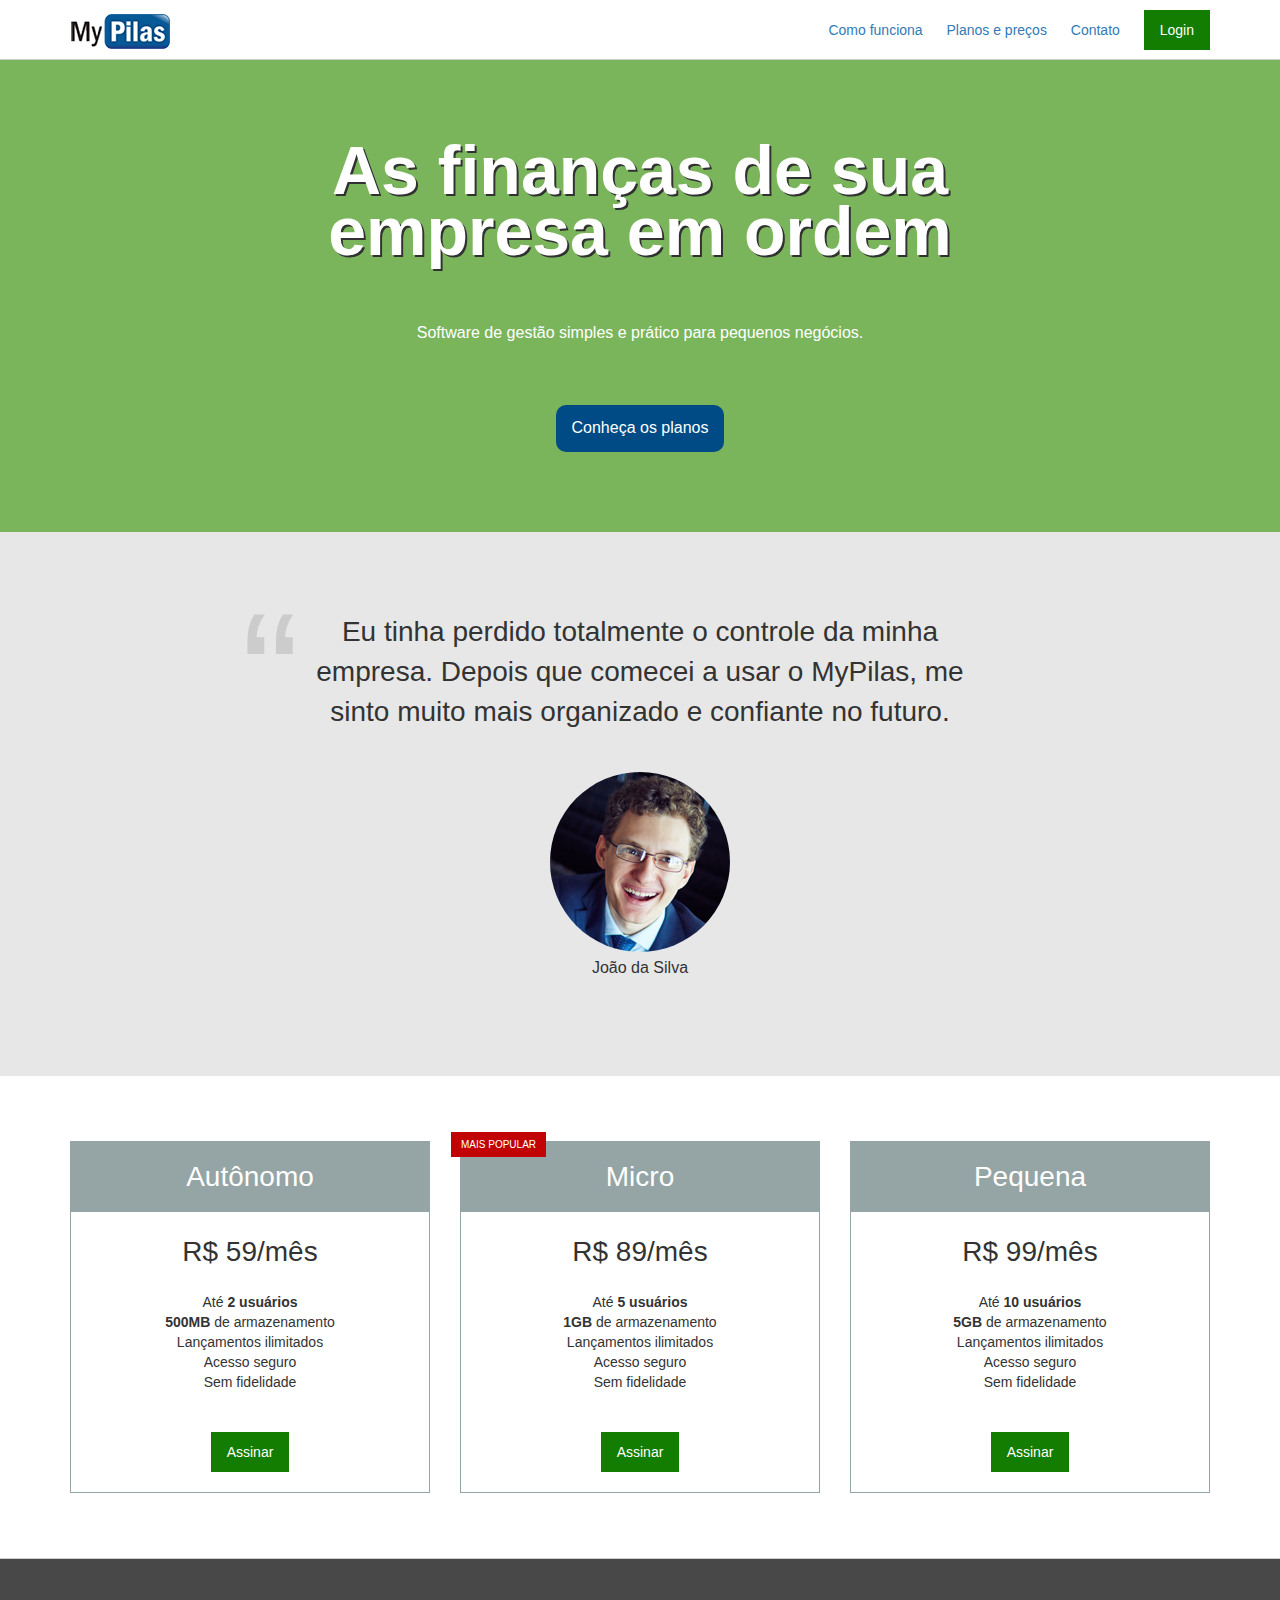
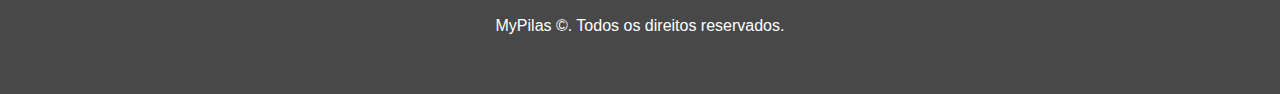
<file: index.html>
<!DOCTYPE html>
<html lang="pt-BR">
<head>
    <meta charset="UTF-8">
    <meta http-equiv="X-UA-Compatible" content="IE=edge">
    <meta name="viewport" content="width=device-width, initial-scale=1.0">
    <title>MyPilas</title>
    <link rel="stylesheet" type="text/css" href="css/style_bsg.css" />
    <link rel="stylesheet" type="text/css" href="css/style.css" />
</head>
<body>
    <header class="cabecalho cabecalho--fixo">
        <div class="container">
            <nav class="navegacao">
                <img class="cabecalho__logo" src="img/logo.png" alt="MyPilas" />
                <div class="navegacao__menu">
                    <button class="botao-chaveador js-botao-menu"></button>
                    <ul class="menu-lat js-menu-lat">
                        <li class="menu-lat__item"><a href="#">Como funciona</a></li>
                        <li class="menu-lat__item"><a href="#planos">Planos e preços</a></li>
                        <li class="menu-lat__item"><a href="#">Contato</a></li>
                        <li class="menu-lat__item menu-lat__item--botao"><a href="#" class="botao--verde botao--login">Login</a></li>
                    </ul>
                </div>
            </nav>
        </div>
    </header>
    <section class="chamada">
        <div class="container">
            <div>
                <h1 class="chamada__titulo">As finanças de sua empresa em ordem</h1>
                <p class="chamada__subtitulo">Software de gestão simples e prático para pequenos negócios.</p>
                <div class="chamada__conheca">
                    <a href="#planos" class="botao--main">Conheça os planos</a>
                </div>
            </div>
        </div>
    </section>
    <section class="depoimento">
        <div class="container">
            <div class="depoimento__sitacao">
                <blockquote>
                    Eu tinha perdido totalmente o controle da minha empresa.
                    Depois que comecei a usar o MyPilas, me sinto muito mais organizado e confiante no futuro.
                </blockquote>
            </div>
            <div class="depoimento__autor">
                <img src="img/joao-da-silva.jpg" width="180px" height="180px" alt="João da Silva" />
                <p>João da Silva</p>
            </div>
        </div>
    </section>

    <div class="container">
        <div id="planos" class="row bl-planos">
            <div class="col-xs-12 col-sm-4">
                <article class="plano">
                    <h2 class="plano__cabecalho">Autônomo</h2>
                    <div class="plano__valor">R$ 59/mês</div>
                    <ul class="plano__descricao">
                        <li>Até <strong>2 usuários</strong></li>
                        <li><strong>500MB</strong> de armazenamento</li>
                        <li>Lançamentos ilimitados</li>
                        <li>Acesso seguro</li>
                        <li>Sem fidelidade</li>
                    </ul>
                    <footer class="plano__rodape">
                        <a href="assine.html" class="botao--verde">Assinar</a>
                    </footer>
                </article>
            </div>
            <div class="col-xs-12 col-sm-4">
                <article class="plano plano--rotulo">
                    <h2 class="plano__cabecalho">Micro</h2>
                    <div class="plano__valor">R$ 89/mês</div>
                    <ul class="plano__descricao">
                        <li>Até <strong>5 usuários</strong></li>
                        <li><strong>1GB</strong> de armazenamento</li>
                        <li>Lançamentos ilimitados</li>
                        <li>Acesso seguro</li>
                        <li>Sem fidelidade</li>
                    </ul>
                    <footer class="plano__rodape">
                        <a href="assine.html" class="botao--verde">Assinar</a>
                    </footer>
                </article>
            </div>
            <div class="col-xs-12 col-sm-4 ultimo-plano">
                <article class="plano">
                    <h2 class="plano__cabecalho">Pequena</h2>
                    <div class="plano__valor">R$ 99/mês</div>
                    <ul class="plano__descricao">
                        <li>Até <strong>10 usuários</strong></li>
                        <li><strong>5GB</strong> de armazenamento</li>
                        <li>Lançamentos ilimitados</li>
                        <li>Acesso seguro</li>
                        <li>Sem fidelidade</li>
                    </ul>
                    <footer class="plano__rodape">
                        <a href="assine.html" class="botao--verde">Assinar</a>
                    </footer>
                </article>
            </div>
        </div>
    </div>
    <footer class="rodape">
        <div class="container">
            <div class="col-xs-12">
                <div class="rodape__copy">
                    <p>MyPilas &copy;. Todos os direitos reservados.</p>
                </div>
            </div>
        </div>
    </footer>
    <script src="/js/app.js"></script>
</body>
</html>
</file>
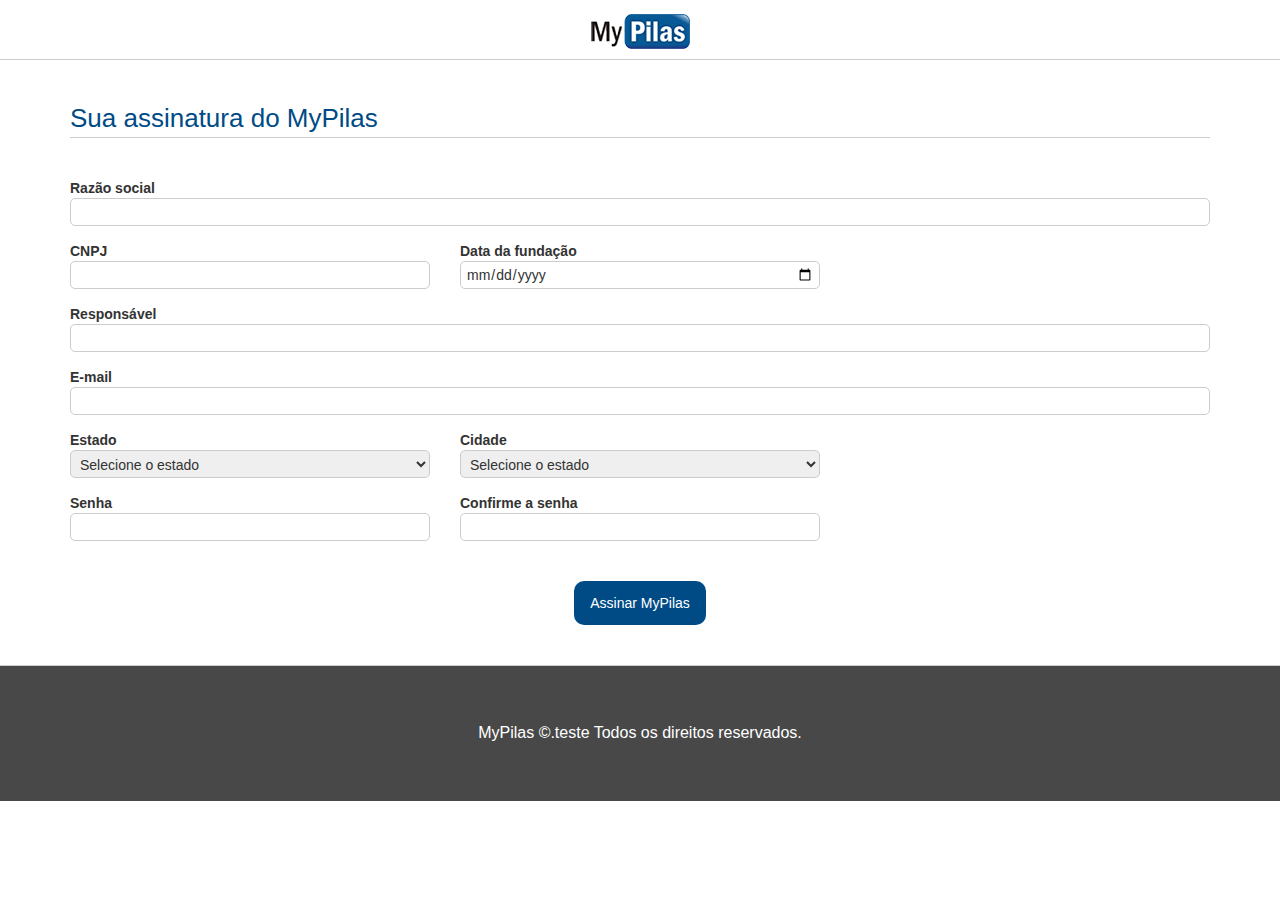
<file: assine.html>
<!DOCTYPE html>
<html lang="pt-BR">
<head>
    <meta charset="UTF-8">
    <meta http-equiv="X-UA-Compatible" content="IE=edge">
    <meta name="viewport" content="width=device-width, initial-scale=1.0">
    <title>MyPilas</title>
    <link rel="stylesheet" type="text/css" href="css/style_bsg.css">
    <link rel="stylesheet" type="text/css" href="css/style.css">
</head>
<body>
    <header class="cabecalho">
        <div class="container">
            <nav class="navegacao__assine">
                <a href="index.html"><img class="cabecalho__logo" src="img/logo.png" alt="MyPilas" /></a>
            </nav>
        </div>
    </header>

    <main class="assinatura">
        <div class="container">
            <form action="#" method="get">
                <h1 class="titulo__formulario">Sua assinatura do MyPilas</h1>

                <div class="layout__formulario">
                    <label for="razao__social">Razão social</label>
                    <input class="campo" name="razaoSocial" id="razao__social" type="text" required />
                </div>

                <div class="row">
                    <div class="col-sm-4">
                        <div class="layout__formulario">
                            <label for="cnpj">CNPJ</label>
                            <input class="campo" id="cnpj" type="text" required />
                        </div>
                    </div>
                    <div class="col-sm-4">
                        <div class="layout__formulario">
                            <label for="fundacao">Data da fundação</label>
                            <input class="campo" id="fundacao" type="date" required />
                        </div>
                    </div>
                </div>

                <div class="layout__formulario">
                    <label for="responsavel">Responsável</label>
                    <input class="campo" id="responsavel" type="text" />
                </div>

                <div class="layout__formulario">
                    <label for="email">E-mail</label>
                    <input class="campo" id="email" type="email" required />
                </div>

                <div class="row">
                    <div class="col-sm-4">
                        <div class="layout__formulario">
                            <label for="estado">Estado</label>
                            <select class="campo">
                                <option>Selecione o estado</option>
                                <option value="GO">Goiás</option>
                                <option value="DF">Distrito Federal</option>
                                <option value="MT">Mato Grosso</option>
                            </select>
                        </div>
                    </div>
                    <div class="col-sm-4">
                        <div class="layout__formulario">
                            <label for="cidade">Cidade</label>
                            <select class="campo">
                                <option>Selecione o estado</option>
                                <option value="1">Goiánia</option>
                                <option value="2">Anápolis</option>
                                <option value="3">Brasília</option>
                            </select>
                        </div>
                    </div>
                </div>

                <div class="row">
                    <div class="col-sm-4">
                        <div class="layout__formulario">
                            <label for="senha">Senha</label>
                            <input class="campo" id="senha" type="password" required />
                        </div>
                    </div>
                    <div class="col-sm-4">
                        <div class="layout__formulario">
                            <label for="confsenha">Confirme a senha</label>
                            <input class="campo" id="confsenha" type="password" required />
                        </div>
                    </div>
                </div>

                <div class="botao__formulario">
                    <input class="botao--main" type="submit" value="Assinar MyPilas" />
                </div>

            </form>
        </div>
    </main>

    <footer class="rodape">
        <div class="container">
            <p>MyPilas &copy;.teste Todos os direitos reservados.</p>
        </div>
    </footer>
</body>
</html>
</file>
<file: css/style.css>
/* ##### ##### ##### *\
## GRID OPTIONS 
\* ##### ##### ##### */
/* ##### ##### ##### ##### ##### ##### ##### ##### ##### #####
                    Extra small devices       Small devices       Medium devices       Large devices
                    Phones                    Tablets             Desktops             Desktops
                    <768px                    >=768px             >=992px              >=1200px
Grid behavior       Horizontal at all times   Collapsed to start, horizontal above breakpoints
Container width     None (auto)               750px               970px                1170px
Class prefix        .col-xs-                  .col-sm-            .col-md-             .col-lg-
# of columns        12                        12                  12                   12
Column width        Auto                      Aprox 62px          Aprox 81px           Aprox 97px
Gutter width        30px (15px on each side of a column)
Nestable            Yes
Offsets             Yes
Column ordering     Yes
##### ##### ##### ##### ##### ##### ##### ##### ##### ##### */


/* ##### ##### ##### *\
## MÉTODO BEM (Block - Element - Medifier
\* ##### ##### ##### */
/* ##### ##### ##### ##### ##### ##### ##### ##### ##### #####

##### ##### ##### ##### ##### ##### ##### ##### ##### ##### */


/* ##### ##### ##### *\
## Guidelines
\* ##### ##### ##### */
/* ##### ##### ##### ##### ##### ##### ##### ##### ##### #####

CSS {
    # POSICIONAMENTO
        - position
            - static
            - fixed
            - relative
            - absolute
        - top
        - botton
        - left
        - right
        - z-index

    # DISPLAY E BOX MODEL
        - margin
        - padding
        - border
        - width
        - height

    # CORES
        - background-color
        - color

    # TEXTO
        - font-family
        - font-size
}

##### ##### ##### ##### ##### ##### ##### ##### ##### ##### */



/* ##### ##### ##### *\
## BASE 
\* ##### ##### ##### */

body {
    margin: 0px;
    font-family: Arial, Helvetica, sans-serif;
    font-size: 14px;
}

/* ##### ##### ##### *\
## CABEÇALHO 
\* ##### ##### ##### */

.cabecalho {
    height: 60px;
    line-height: 60px;
    border-bottom: 1px solid #cccccc;
}
.cabecalho--fixo {
    background-color: #ffffff;
    position: fixed;
    top: 0px;
    left: 0px;
    right: 0px;
    z-index: 1;
}
.cabecalho__logo {
    width: 100px;
    height: 35px;
}

/* ##### ##### ##### *\
## NAVEGAÇÃO
\* ##### ##### ##### */

.navegacao__menu {
    float: right;
}
@media(min-width: 768px) {
    .botao-chaveador {
        display: none;
    }
}
.navegacao__assine {
    text-align: center;
}

/* ##### ##### ##### *\
## MENU LATERAL
\* ##### ##### ##### */

@media(max-width: 768px){
    .menu-lat {
        position: fixed;
        top: 0;
        left: 0;
        bottom: 0;

        display: none;
        margin: 0px;
        padding: 20px;
        width: 200px;
        border-right: 1px solid #eeeeee;

        background-color: #fbfbfb;

        font-size: 14px;

        list-style: none;
    }
    .js-menu--show {
        display: block;
    }
    .menu-lat__item {
        display: block;
    
        line-height: 3;
    }
    .menu-lat__item--botao {
        margin-top: 20px;
    }
}
@media(min-width: 769px){
    .menu-lat {
        margin: 0px;
    }
    .menu-lat__item {
        display: inline-block;
        padding-left: 20px;
    }
}

/* ##### ##### ##### *\
## BOTAO CHAVEADOR
\* ##### ##### ##### */

.botao-chaveador {
    width: 24px;
    height: 24px;
    border: 0;

    background: none;
    background-image: url("../img/bars.png");

    outline: none;
}

/* ##### ##### ##### *\
## CHAMADA 
\* ##### ##### ##### */

.chamada {
    margin-top: 60px;
    padding: 80px 0;
    background-color: #7ab55c;
    font-size: 16px;
    text-align: center;
}
.chamada__titulo {
    margin: 0;

    color: #ffffff;

    font-size: 54px;
    line-height: 0.9;
    text-shadow: 2px 2px #313131;
}
.chamada__subtitulo {
    margin: 60px 0;

    color: #ffffff;

    font-size: 16px;
}
.chamada__conheca {
    font-size: 16px;
}
@media(min-width: 992px) {
    .chamada__titulo {
        padding-left: 20%;
        padding-right: 20%;

        font-size: 68px;
    }
}

/* ##### ##### ##### *\
## DEPOIMENTO 
\* ##### ##### ##### */

.depoimento {
    padding: 80px 0;
    background-color: #e7e7e7;
}
.depoimento__sitacao {
    font-size: 22px;
}
@media(min-width: 992px) {
    .depoimento__sitacao {
        padding-left: 15%;
        padding-right: 15%;

        font-size: 28px;
    }
}
.depoimento__sitacao > blockquote {
    position: relative;

    margin: 0px;
    padding: 0 60px;
    text-align: center;
}
.depoimento__sitacao > blockquote::before {
    position: absolute;
    top: -62px;
    left: 0px;

    color: #cccccc;

    font-size: 176px;

    content: "\201C";
}
.depoimento__autor {
    margin-top: 40px;
    text-align: center;
    font-size: 16px;
}
.depoimento__autor > img {
    border-radius: 50%;
}
.depoimento__autor > p {
    margin-top: 5px;
}

/* ##### ##### ##### *\
## PLANOS 
\* ##### ##### ##### */

.bl-planos {
    padding: 65px 0px;
}
@media(max-width: 768px) {
    .bl-planos div:not(.ultimo-plano) {
        margin-bottom: 40px;
    }
}

.plano {
    position: relative;

    padding: 0px;
    border: 1px solid #95a4a5;
}
.plano--rotulo::after {
    position: absolute;
    top: -10px;
    left: -10px;

    padding: 0 10px;

    background-color: #c20303;
    color: #ffffff;

    font-size: 10px;
    line-height: 2.5;

    content: "MAIS POPULAR";
}
.plano__cabecalho {
    background-color: #95a4a5;
    color: #ffffff;
    text-align: center;
    line-height: 2.5;
    margin: 0px;
    font-weight: normal;
    font-size: 28px;
}
.plano__valor {
    font-size: 28px;
    text-align: center;
    margin: 20px 0px;
}
.plano__descricao {
    text-align: center;
    list-style: none;
    margin: 20px 0px;
    padding: 0px;
}
.plano__rodape {
    text-align: center;
    padding: 20px 0px;
}


/* ##### ##### ##### *\
## BOTAO VERDE
\* ##### ##### ##### */

.botao--verde {
    display: inline-block;
    line-height: normal;

    padding: 12px 16px;

    color: #ffffff;
    background-color: #127d00;

    text-decoration: none;
}
.botao--verde:hover, .botao:focus {
    background-color: #045010;
    color: #ffffff;
    text-decoration: none;
}

/* ##### ##### ##### *\
## BOTAO PRINCIPAL
\* ##### ##### ##### */

.botao--main {
    display: inline-block;
    background-color: #004b86;
    color: #ffffff;
    padding: 12px 16px;
    text-decoration: none;
    border-radius: 10px;
    border: none;
}
.botao--main:hover, .botao:focus {
    background-color: #003b6a;
    color: #ffffff;
    text-decoration: none;
}

/* ##### ##### ##### *\
## RODAPE 
\* ##### ##### ##### */

.rodape {
    padding: 40px 0;
    border-top: 1px solid #cccccc;
    background-color: #484848;
    color: #ffffff;
    font-size: 16px;
    text-align: center;
}

/* ##### ##### ##### *\
## CORPO FORMULARIO 
\* ##### ##### ##### */

.assinatura {
    padding: 40px 0;
}

/* ##### ##### ##### *\
## FORMULARIO 
\* ##### ##### ##### */

.layout__formulario {
    padding-bottom: 15px;
}

/* ##### ##### ##### *\
## TÍTULO FORMULARIO 
\* ##### ##### ##### */

.titulo__formulario {
    margin: 0;
    margin-bottom: 40px;

    border-bottom: 1px solid #cccccc;

    font-size: 26px;
    font-weight: normal;
    color: #004b86;
}

/* ##### ##### ##### *\
## LABEL FORMULARIO 
\* ##### ##### ##### */

.layout__formulario > label {
    display: block; /* por padrão o LABEL é inline */

    font-weight: bold;
}

/* ##### ##### ##### *\
## INPUT FORMULARIO 
\* ##### ##### ##### */

.campo {
    display: block;

    width: 100%;
    height: 28px;

    padding: 5px;
    border: 1px solid #cccccc;
    border-radius: 5px;

    font-size: 14px;
}

/* ##### ##### ##### *\
## BOTAO FORMULARIO 
\* ##### ##### ##### */

.botao__formulario {
    text-align: center;
    margin-top: 25px;
}
</file>
<file: css/style_bsg.css>
/*!
 * Bootstrap v3.3.5 (http://getbootstrap.com)
 * Copyright 2011-2016 Twitter, Inc.
 * Licensed under MIT (https://github.com/twbs/bootstrap/blob/master/LICENSE)
 */

/*!
 * Generated using the Bootstrap Customizer (http://getbootstrap.com/customize/?id=a9a45998ae26b46cc961c10b18b6f0e8)
 * Config saved to config.json and https://gist.github.com/a9a45998ae26b46cc961c10b18b6f0e8
 *//*!
 * Bootstrap v3.3.6 (http://getbootstrap.com)
 * Copyright 2011-2015 Twitter, Inc.
 * Licensed under MIT (https://github.com/twbs/bootstrap/blob/master/LICENSE)
 *//*! normalize.css v3.0.3 | MIT License | github.com/necolas/normalize.css */html{font-family:sans-serif;-ms-text-size-adjust:100%;-webkit-text-size-adjust:100%}body{margin:0}article,aside,details,figcaption,figure,footer,header,hgroup,main,menu,nav,section,summary{display:block}audio,canvas,progress,video{display:inline-block;vertical-align:baseline}audio:not([controls]){display:none;height:0}[hidden],template{display:none}a{background-color:transparent}a:active,a:hover{outline:0}abbr[title]{border-bottom:1px dotted}b,strong{font-weight:bold}dfn{font-style:italic}h1{font-size:2em;margin:0.67em 0}mark{background:#ff0;color:#000}small{font-size:80%}sub,sup{font-size:75%;line-height:0;position:relative;vertical-align:baseline}sup{top:-0.5em}sub{bottom:-0.25em}img{border:0}svg:not(:root){overflow:hidden}figure{margin:1em 40px}hr{-webkit-box-sizing:content-box;-moz-box-sizing:content-box;box-sizing:content-box;height:0}pre{overflow:auto}code,kbd,pre,samp{font-family:monospace, monospace;font-size:1em}button,input,optgroup,select,textarea{color:inherit;font:inherit;margin:0}button{overflow:visible}button,select{text-transform:none}button,html input[type="button"],input[type="reset"],input[type="submit"]{-webkit-appearance:button;cursor:pointer}button[disabled],html input[disabled]{cursor:default}button::-moz-focus-inner,input::-moz-focus-inner{border:0;padding:0}input{line-height:normal}input[type="checkbox"],input[type="radio"]{-webkit-box-sizing:border-box;-moz-box-sizing:border-box;box-sizing:border-box;padding:0}input[type="number"]::-webkit-inner-spin-button,input[type="number"]::-webkit-outer-spin-button{height:auto}input[type="search"]{-webkit-appearance:textfield;-webkit-box-sizing:content-box;-moz-box-sizing:content-box;box-sizing:content-box}input[type="search"]::-webkit-search-cancel-button,input[type="search"]::-webkit-search-decoration{-webkit-appearance:none}fieldset{border:1px solid #c0c0c0;margin:0 2px;padding:0.35em 0.625em 0.75em}legend{border:0;padding:0}textarea{overflow:auto}optgroup{font-weight:bold}table{border-collapse:collapse;border-spacing:0}td,th{padding:0}*{-webkit-box-sizing:border-box;-moz-box-sizing:border-box;box-sizing:border-box}*:before,*:after{-webkit-box-sizing:border-box;-moz-box-sizing:border-box;box-sizing:border-box}html{font-size:10px;-webkit-tap-highlight-color:rgba(0,0,0,0)}body{font-family:"Helvetica Neue",Helvetica,Arial,sans-serif;font-size:14px;line-height:1.42857143;color:#333;background-color:#fff}input,button,select,textarea{font-family:inherit;font-size:inherit;line-height:inherit}a{color:#337ab7;text-decoration:none}a:hover,a:focus{color:#23527c;text-decoration:underline}a:focus{outline:thin dotted;outline:5px auto -webkit-focus-ring-color;outline-offset:-2px}figure{margin:0}img{vertical-align:middle}.img-responsive{display:block;max-width:100%;height:auto}.img-rounded{border-radius:6px}.img-thumbnail{padding:4px;line-height:1.42857143;background-color:#fff;border:1px solid #ddd;border-radius:4px;-webkit-transition:all .2s ease-in-out;-o-transition:all .2s ease-in-out;transition:all .2s ease-in-out;display:inline-block;max-width:100%;height:auto}.img-circle{border-radius:50%}hr{margin-top:20px;margin-bottom:20px;border:0;border-top:1px solid #eee}.sr-only{position:absolute;width:1px;height:1px;margin:-1px;padding:0;overflow:hidden;clip:rect(0, 0, 0, 0);border:0}.sr-only-focusable:active,.sr-only-focusable:focus{position:static;width:auto;height:auto;margin:0;overflow:visible;clip:auto}[role="button"]{cursor:pointer}.container{margin-right:auto;margin-left:auto;padding-left:15px;padding-right:15px}@media (min-width:768px){.container{width:750px}}@media (min-width:992px){.container{width:970px}}@media (min-width:1200px){.container{width:1170px}}.container-fluid{margin-right:auto;margin-left:auto;padding-left:15px;padding-right:15px}.row{margin-left:-15px;margin-right:-15px}.col-xs-1, .col-sm-1, .col-md-1, .col-lg-1, .col-xs-2, .col-sm-2, .col-md-2, .col-lg-2, .col-xs-3, .col-sm-3, .col-md-3, .col-lg-3, .col-xs-4, .col-sm-4, .col-md-4, .col-lg-4, .col-xs-5, .col-sm-5, .col-md-5, .col-lg-5, .col-xs-6, .col-sm-6, .col-md-6, .col-lg-6, .col-xs-7, .col-sm-7, .col-md-7, .col-lg-7, .col-xs-8, .col-sm-8, .col-md-8, .col-lg-8, .col-xs-9, .col-sm-9, .col-md-9, .col-lg-9, .col-xs-10, .col-sm-10, .col-md-10, .col-lg-10, .col-xs-11, .col-sm-11, .col-md-11, .col-lg-11, .col-xs-12, .col-sm-12, .col-md-12, .col-lg-12{position:relative;min-height:1px;padding-left:15px;padding-right:15px}.col-xs-1, .col-xs-2, .col-xs-3, .col-xs-4, .col-xs-5, .col-xs-6, .col-xs-7, .col-xs-8, .col-xs-9, .col-xs-10, .col-xs-11, .col-xs-12{float:left}.col-xs-12{width:100%}.col-xs-11{width:91.66666667%}.col-xs-10{width:83.33333333%}.col-xs-9{width:75%}.col-xs-8{width:66.66666667%}.col-xs-7{width:58.33333333%}.col-xs-6{width:50%}.col-xs-5{width:41.66666667%}.col-xs-4{width:33.33333333%}.col-xs-3{width:25%}.col-xs-2{width:16.66666667%}.col-xs-1{width:8.33333333%}.col-xs-pull-12{right:100%}.col-xs-pull-11{right:91.66666667%}.col-xs-pull-10{right:83.33333333%}.col-xs-pull-9{right:75%}.col-xs-pull-8{right:66.66666667%}.col-xs-pull-7{right:58.33333333%}.col-xs-pull-6{right:50%}.col-xs-pull-5{right:41.66666667%}.col-xs-pull-4{right:33.33333333%}.col-xs-pull-3{right:25%}.col-xs-pull-2{right:16.66666667%}.col-xs-pull-1{right:8.33333333%}.col-xs-pull-0{right:auto}.col-xs-push-12{left:100%}.col-xs-push-11{left:91.66666667%}.col-xs-push-10{left:83.33333333%}.col-xs-push-9{left:75%}.col-xs-push-8{left:66.66666667%}.col-xs-push-7{left:58.33333333%}.col-xs-push-6{left:50%}.col-xs-push-5{left:41.66666667%}.col-xs-push-4{left:33.33333333%}.col-xs-push-3{left:25%}.col-xs-push-2{left:16.66666667%}.col-xs-push-1{left:8.33333333%}.col-xs-push-0{left:auto}.col-xs-offset-12{margin-left:100%}.col-xs-offset-11{margin-left:91.66666667%}.col-xs-offset-10{margin-left:83.33333333%}.col-xs-offset-9{margin-left:75%}.col-xs-offset-8{margin-left:66.66666667%}.col-xs-offset-7{margin-left:58.33333333%}.col-xs-offset-6{margin-left:50%}.col-xs-offset-5{margin-left:41.66666667%}.col-xs-offset-4{margin-left:33.33333333%}.col-xs-offset-3{margin-left:25%}.col-xs-offset-2{margin-left:16.66666667%}.col-xs-offset-1{margin-left:8.33333333%}.col-xs-offset-0{margin-left:0}@media (min-width:768px){.col-sm-1, .col-sm-2, .col-sm-3, .col-sm-4, .col-sm-5, .col-sm-6, .col-sm-7, .col-sm-8, .col-sm-9, .col-sm-10, .col-sm-11, .col-sm-12{float:left}.col-sm-12{width:100%}.col-sm-11{width:91.66666667%}.col-sm-10{width:83.33333333%}.col-sm-9{width:75%}.col-sm-8{width:66.66666667%}.col-sm-7{width:58.33333333%}.col-sm-6{width:50%}.col-sm-5{width:41.66666667%}.col-sm-4{width:33.33333333%}.col-sm-3{width:25%}.col-sm-2{width:16.66666667%}.col-sm-1{width:8.33333333%}.col-sm-pull-12{right:100%}.col-sm-pull-11{right:91.66666667%}.col-sm-pull-10{right:83.33333333%}.col-sm-pull-9{right:75%}.col-sm-pull-8{right:66.66666667%}.col-sm-pull-7{right:58.33333333%}.col-sm-pull-6{right:50%}.col-sm-pull-5{right:41.66666667%}.col-sm-pull-4{right:33.33333333%}.col-sm-pull-3{right:25%}.col-sm-pull-2{right:16.66666667%}.col-sm-pull-1{right:8.33333333%}.col-sm-pull-0{right:auto}.col-sm-push-12{left:100%}.col-sm-push-11{left:91.66666667%}.col-sm-push-10{left:83.33333333%}.col-sm-push-9{left:75%}.col-sm-push-8{left:66.66666667%}.col-sm-push-7{left:58.33333333%}.col-sm-push-6{left:50%}.col-sm-push-5{left:41.66666667%}.col-sm-push-4{left:33.33333333%}.col-sm-push-3{left:25%}.col-sm-push-2{left:16.66666667%}.col-sm-push-1{left:8.33333333%}.col-sm-push-0{left:auto}.col-sm-offset-12{margin-left:100%}.col-sm-offset-11{margin-left:91.66666667%}.col-sm-offset-10{margin-left:83.33333333%}.col-sm-offset-9{margin-left:75%}.col-sm-offset-8{margin-left:66.66666667%}.col-sm-offset-7{margin-left:58.33333333%}.col-sm-offset-6{margin-left:50%}.col-sm-offset-5{margin-left:41.66666667%}.col-sm-offset-4{margin-left:33.33333333%}.col-sm-offset-3{margin-left:25%}.col-sm-offset-2{margin-left:16.66666667%}.col-sm-offset-1{margin-left:8.33333333%}.col-sm-offset-0{margin-left:0}}@media (min-width:992px){.col-md-1, .col-md-2, .col-md-3, .col-md-4, .col-md-5, .col-md-6, .col-md-7, .col-md-8, .col-md-9, .col-md-10, .col-md-11, .col-md-12{float:left}.col-md-12{width:100%}.col-md-11{width:91.66666667%}.col-md-10{width:83.33333333%}.col-md-9{width:75%}.col-md-8{width:66.66666667%}.col-md-7{width:58.33333333%}.col-md-6{width:50%}.col-md-5{width:41.66666667%}.col-md-4{width:33.33333333%}.col-md-3{width:25%}.col-md-2{width:16.66666667%}.col-md-1{width:8.33333333%}.col-md-pull-12{right:100%}.col-md-pull-11{right:91.66666667%}.col-md-pull-10{right:83.33333333%}.col-md-pull-9{right:75%}.col-md-pull-8{right:66.66666667%}.col-md-pull-7{right:58.33333333%}.col-md-pull-6{right:50%}.col-md-pull-5{right:41.66666667%}.col-md-pull-4{right:33.33333333%}.col-md-pull-3{right:25%}.col-md-pull-2{right:16.66666667%}.col-md-pull-1{right:8.33333333%}.col-md-pull-0{right:auto}.col-md-push-12{left:100%}.col-md-push-11{left:91.66666667%}.col-md-push-10{left:83.33333333%}.col-md-push-9{left:75%}.col-md-push-8{left:66.66666667%}.col-md-push-7{left:58.33333333%}.col-md-push-6{left:50%}.col-md-push-5{left:41.66666667%}.col-md-push-4{left:33.33333333%}.col-md-push-3{left:25%}.col-md-push-2{left:16.66666667%}.col-md-push-1{left:8.33333333%}.col-md-push-0{left:auto}.col-md-offset-12{margin-left:100%}.col-md-offset-11{margin-left:91.66666667%}.col-md-offset-10{margin-left:83.33333333%}.col-md-offset-9{margin-left:75%}.col-md-offset-8{margin-left:66.66666667%}.col-md-offset-7{margin-left:58.33333333%}.col-md-offset-6{margin-left:50%}.col-md-offset-5{margin-left:41.66666667%}.col-md-offset-4{margin-left:33.33333333%}.col-md-offset-3{margin-left:25%}.col-md-offset-2{margin-left:16.66666667%}.col-md-offset-1{margin-left:8.33333333%}.col-md-offset-0{margin-left:0}}@media (min-width:1200px){.col-lg-1, .col-lg-2, .col-lg-3, .col-lg-4, .col-lg-5, .col-lg-6, .col-lg-7, .col-lg-8, .col-lg-9, .col-lg-10, .col-lg-11, .col-lg-12{float:left}.col-lg-12{width:100%}.col-lg-11{width:91.66666667%}.col-lg-10{width:83.33333333%}.col-lg-9{width:75%}.col-lg-8{width:66.66666667%}.col-lg-7{width:58.33333333%}.col-lg-6{width:50%}.col-lg-5{width:41.66666667%}.col-lg-4{width:33.33333333%}.col-lg-3{width:25%}.col-lg-2{width:16.66666667%}.col-lg-1{width:8.33333333%}.col-lg-pull-12{right:100%}.col-lg-pull-11{right:91.66666667%}.col-lg-pull-10{right:83.33333333%}.col-lg-pull-9{right:75%}.col-lg-pull-8{right:66.66666667%}.col-lg-pull-7{right:58.33333333%}.col-lg-pull-6{right:50%}.col-lg-pull-5{right:41.66666667%}.col-lg-pull-4{right:33.33333333%}.col-lg-pull-3{right:25%}.col-lg-pull-2{right:16.66666667%}.col-lg-pull-1{right:8.33333333%}.col-lg-pull-0{right:auto}.col-lg-push-12{left:100%}.col-lg-push-11{left:91.66666667%}.col-lg-push-10{left:83.33333333%}.col-lg-push-9{left:75%}.col-lg-push-8{left:66.66666667%}.col-lg-push-7{left:58.33333333%}.col-lg-push-6{left:50%}.col-lg-push-5{left:41.66666667%}.col-lg-push-4{left:33.33333333%}.col-lg-push-3{left:25%}.col-lg-push-2{left:16.66666667%}.col-lg-push-1{left:8.33333333%}.col-lg-push-0{left:auto}.col-lg-offset-12{margin-left:100%}.col-lg-offset-11{margin-left:91.66666667%}.col-lg-offset-10{margin-left:83.33333333%}.col-lg-offset-9{margin-left:75%}.col-lg-offset-8{margin-left:66.66666667%}.col-lg-offset-7{margin-left:58.33333333%}.col-lg-offset-6{margin-left:50%}.col-lg-offset-5{margin-left:41.66666667%}.col-lg-offset-4{margin-left:33.33333333%}.col-lg-offset-3{margin-left:25%}.col-lg-offset-2{margin-left:16.66666667%}.col-lg-offset-1{margin-left:8.33333333%}.col-lg-offset-0{margin-left:0}}.clearfix:before,.clearfix:after,.container:before,.container:after,.container-fluid:before,.container-fluid:after,.row:before,.row:after{content:" ";display:table}.clearfix:after,.container:after,.container-fluid:after,.row:after{clear:both}.center-block{display:block;margin-left:auto;margin-right:auto}.pull-right{float:right !important}.pull-left{float:left !important}.hide{display:none !important}.show{display:block !important}.invisible{visibility:hidden}.text-hide{font:0/0 a;color:transparent;text-shadow:none;background-color:transparent;border:0}.hidden{display:none !important}.affix{position:fixed}
</file>
